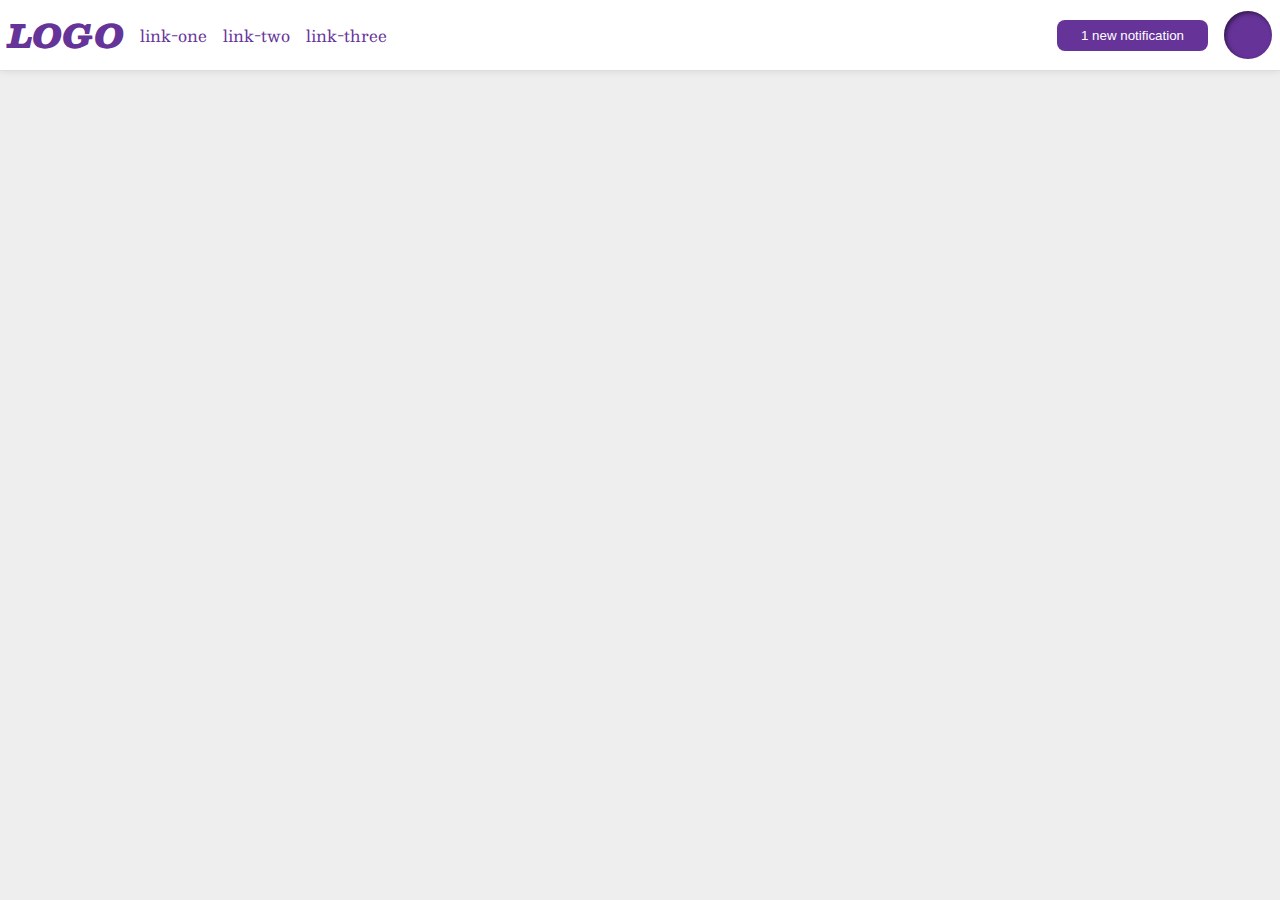
<file: flex/03-flex-header-2/index.html>
<!DOCTYPE html>
<html lang="en">
  <head>
    <meta charset="UTF-8">
    <meta http-equiv="X-UA-Compatible" content="IE=edge">
    <meta name="viewport" content="width=device-width, initial-scale=1.0">
    <title>Flex Header 2</title>
    <link rel="stylesheet" href="style.css">
  </head>
  <body>
    <div class="header">
      <div class="left">
        <div class="logo">
          LOGO
        </div>
        <ul class="links">
          <li><a href="https://google.com">link-one</a></li>
          <li><a href="https://google.com">link-two</a></li>
          <li><a href="https://google.com">link-three</a></li>
        </ul>
      </div>
      <div class="right">
        <button class="notifications">
          1 new notification
        </button>
        <div class="profile-image"></div>
      </div>
    </div>
  </body>
</html>
</file>
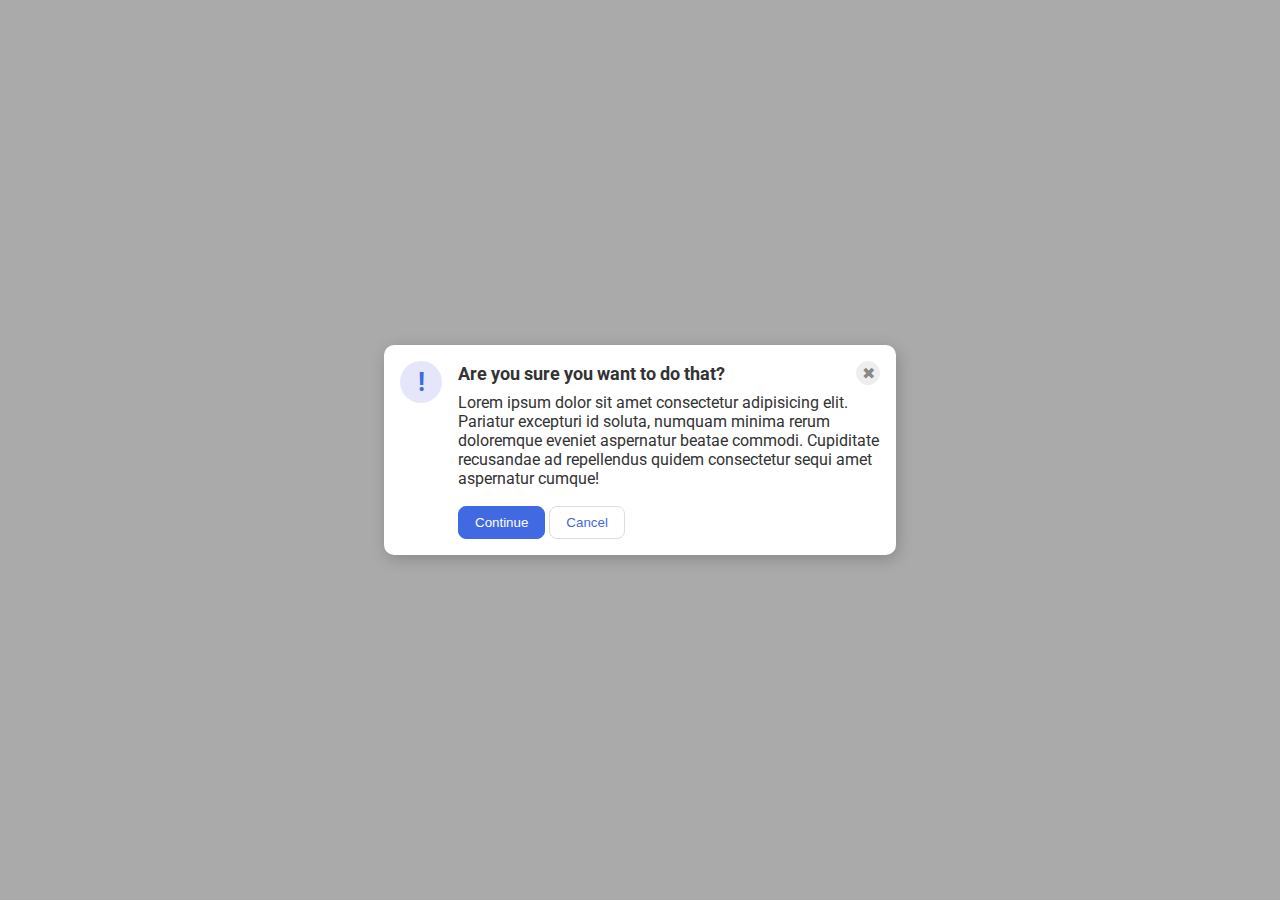
<file: flex/05-flex-modal/index.html>
<!DOCTYPE html>
<html lang="en">
  <head>
    <meta charset="UTF-8">
    <meta http-equiv="X-UA-Compatible" content="IE=edge">
    <meta name="viewport" content="width=device-width, initial-scale=1.0">
    <link rel="stylesheet" href="style.css">
    <title>Modal</title>
  </head>
  <body>
    <div class="modal">
      <div class="icon">!</div>
      <div class="container">
        <div class="header">Are you sure you want to do that?
          <button class="close-button">✖</button>
        </div>
        <div class="text">Lorem ipsum dolor sit amet consectetur adipisicing elit. Pariatur excepturi id soluta, numquam minima rerum doloremque eveniet aspernatur beatae commodi. Cupiditate recusandae ad repellendus quidem consectetur sequi amet aspernatur cumque!</div>
        <button class="continue">Continue</button>
        <button class="cancel">Cancel</button>
      </div>
    </div>
  </body>
</html>
</file>
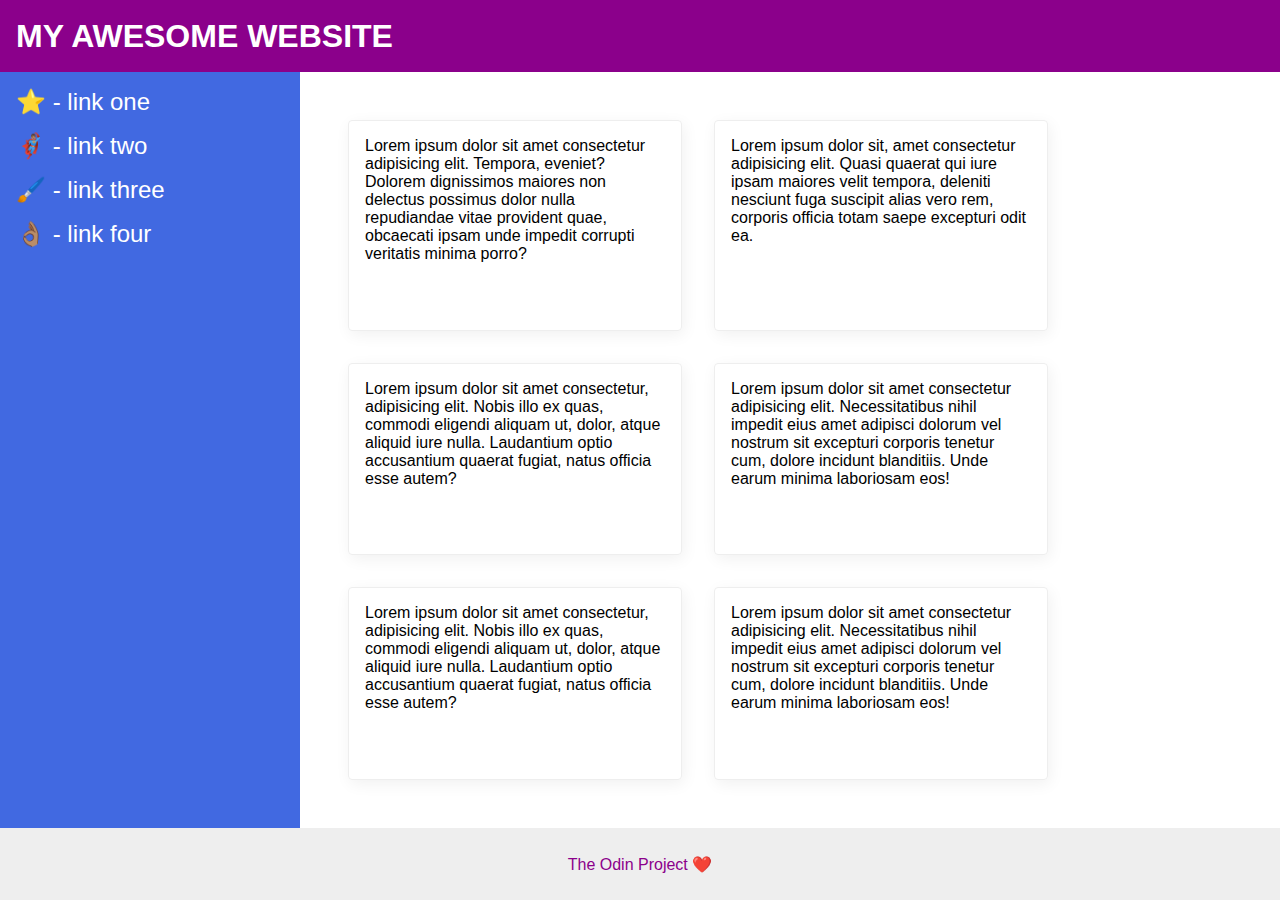
<file: flex/07-flex-layout-2/index.html>
<!DOCTYPE html>
<html lang="en">
  <head>
    <meta charset="UTF-8">
    <meta http-equiv="X-UA-Compatible" content="IE=edge">
    <meta name="viewport" content="width=device-width, initial-scale=1.0">
    <title>The Holy Grail</title>
    <link rel="stylesheet" href="style.css">
  </head>
  <body>
    <div class="header">
      MY AWESOME WEBSITE
    </div>
    <div class="body">  
      <div class="sidebar">
        <ul>
          <li><a href="#">⭐ - link one</a></li>
          <li><a href="#">🦸🏽‍♂️ - link two</a></li>
          <li><a href="#">🖌️ - link three</a></li>
          <li><a href="#">👌🏽 - link four</a></li>
        </ul>
      </div>

      <div class="cardContainer">
        <div class="card">Lorem ipsum dolor sit amet consectetur adipisicing elit. Tempora, eveniet? Dolorem dignissimos maiores non delectus possimus dolor nulla repudiandae vitae provident quae, obcaecati ipsam unde impedit corrupti veritatis minima porro?</div>
        <div class="card">Lorem ipsum dolor sit, amet consectetur adipisicing elit. Quasi quaerat qui iure ipsam maiores velit tempora, deleniti nesciunt fuga suscipit alias vero rem, corporis officia totam saepe excepturi odit ea.</div>
        <div class="card">Lorem ipsum dolor sit amet consectetur, adipisicing elit. Nobis illo ex quas, commodi eligendi aliquam ut, dolor, atque aliquid iure nulla. Laudantium optio accusantium quaerat fugiat, natus officia esse autem?</div>
        <div class="card">Lorem ipsum dolor sit amet consectetur adipisicing elit. Necessitatibus nihil impedit eius amet adipisci dolorum vel nostrum sit excepturi corporis tenetur cum, dolore incidunt blanditiis. Unde earum minima laboriosam eos!</div>
        <div class="card">Lorem ipsum dolor sit amet consectetur, adipisicing elit. Nobis illo ex quas, commodi eligendi aliquam ut, dolor, atque aliquid iure nulla. Laudantium optio accusantium quaerat fugiat, natus officia esse autem?</div>
        <div class="card">Lorem ipsum dolor sit amet consectetur adipisicing elit. Necessitatibus nihil impedit eius amet adipisci dolorum vel nostrum sit excepturi corporis tenetur cum, dolore incidunt blanditiis. Unde earum minima laboriosam eos!</div>
      </div>
    </div>
    <div class="footer">
      The Odin Project ❤️
    </div>
  </body>
</html>
</file>
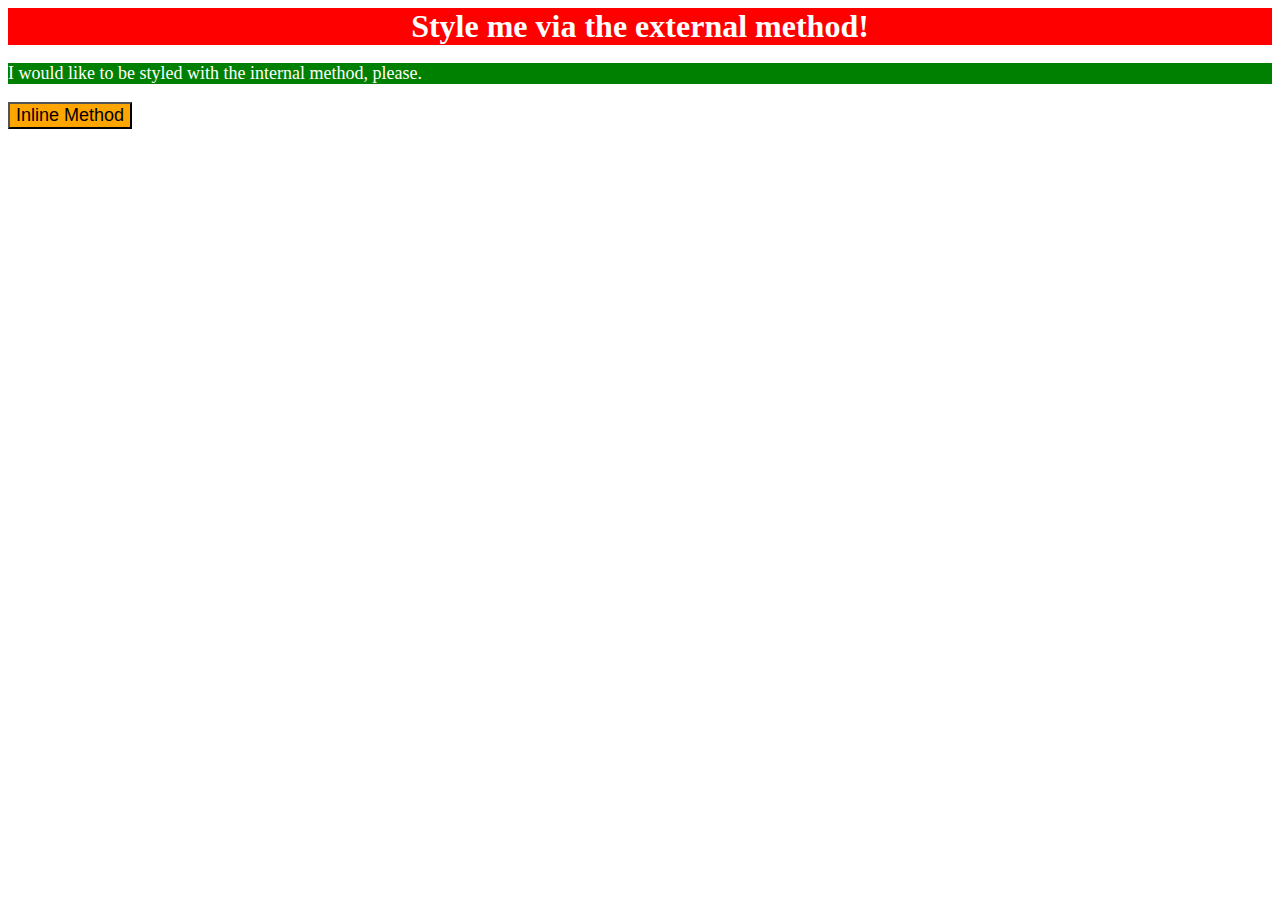
<file: foundations/01-css-methods/index.html>
<!DOCTYPE html>
<html lang="en">
  <head>
    <link rel="stylesheet" href="styles.css">
    <style>
      p {
        background-color: green;
        color: white;
        font-size: 18px;
      }
    </style>
    <meta charset="UTF-8">
    <meta http-equiv="X-UA-Compatible" content="IE=edge">
    <meta name="viewport" content="width=device-width, initial-scale=1.0">
    <title>Methods for Adding CSS</title>
  </head>
  <body>
    <div>Style me via the external method!</div>
    <p>I would like to be styled with the internal method, please.</p>
    <button style="background-color: orange; font-size: 18px;">Inline Method</button>
  </body>
</html>
</file>
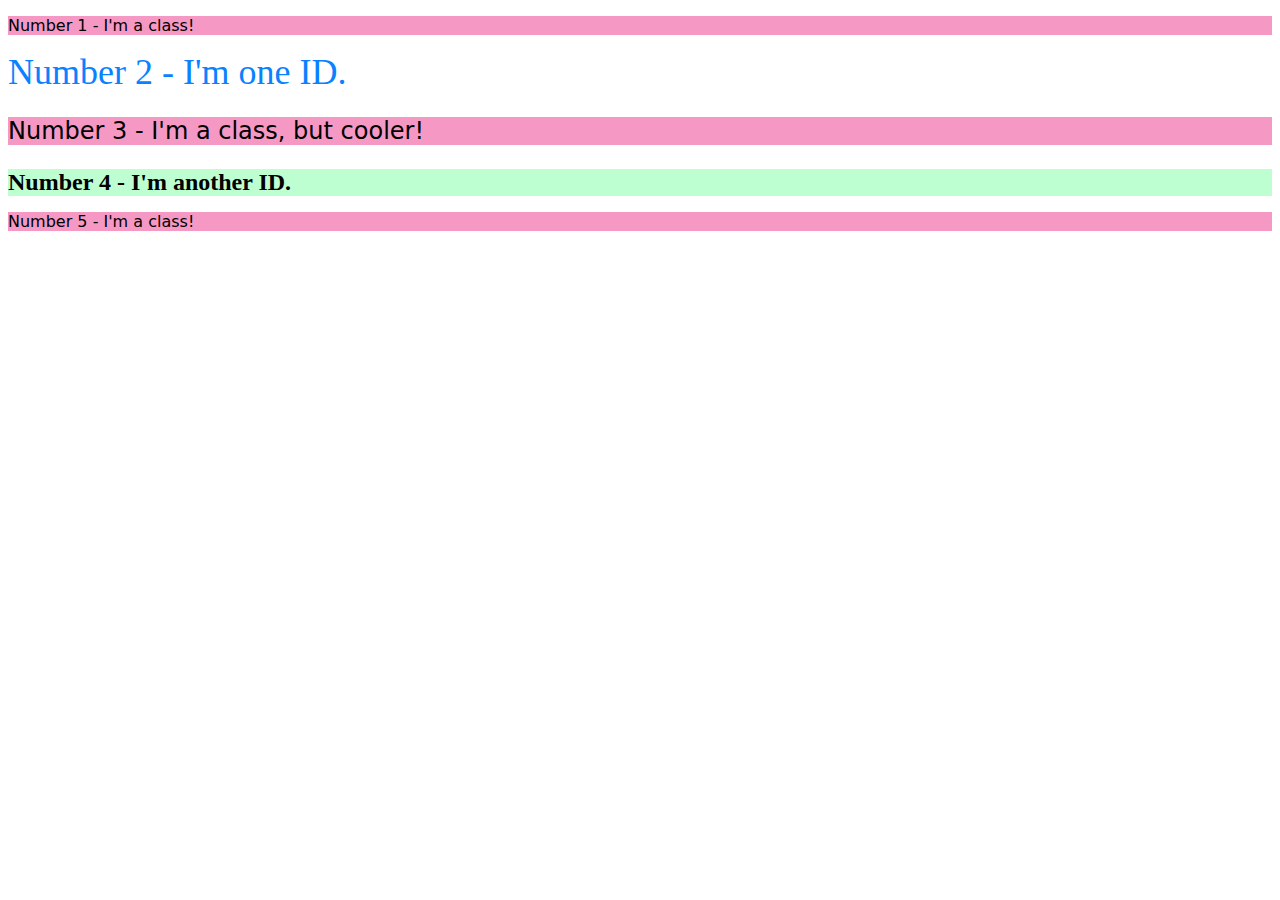
<file: foundations/02-class-id-selectors/index.html>
<!DOCTYPE html>
<html lang="en">
  <head>
    <meta charset="UTF-8">
    <meta http-equiv="X-UA-Compatible" content="IE=edge">
    <meta name="viewport" content="width=device-width, initial-scale=1.0">
    <title>Class and ID Selectors</title>
    <link rel="stylesheet" href="style.css">
  </head>
  <body>
    <p class="odd">Number 1 - I'm a class!</p>
    <div id="blue">Number 2 - I'm one ID.</div>
    <p class="odd header">Number 3 - I'm a class, but cooler!</p>
    <div id="green">Number 4 - I'm another ID.</div>
    <p class="odd">Number 5 - I'm a class!</p>
  </body>
</html>
</file>
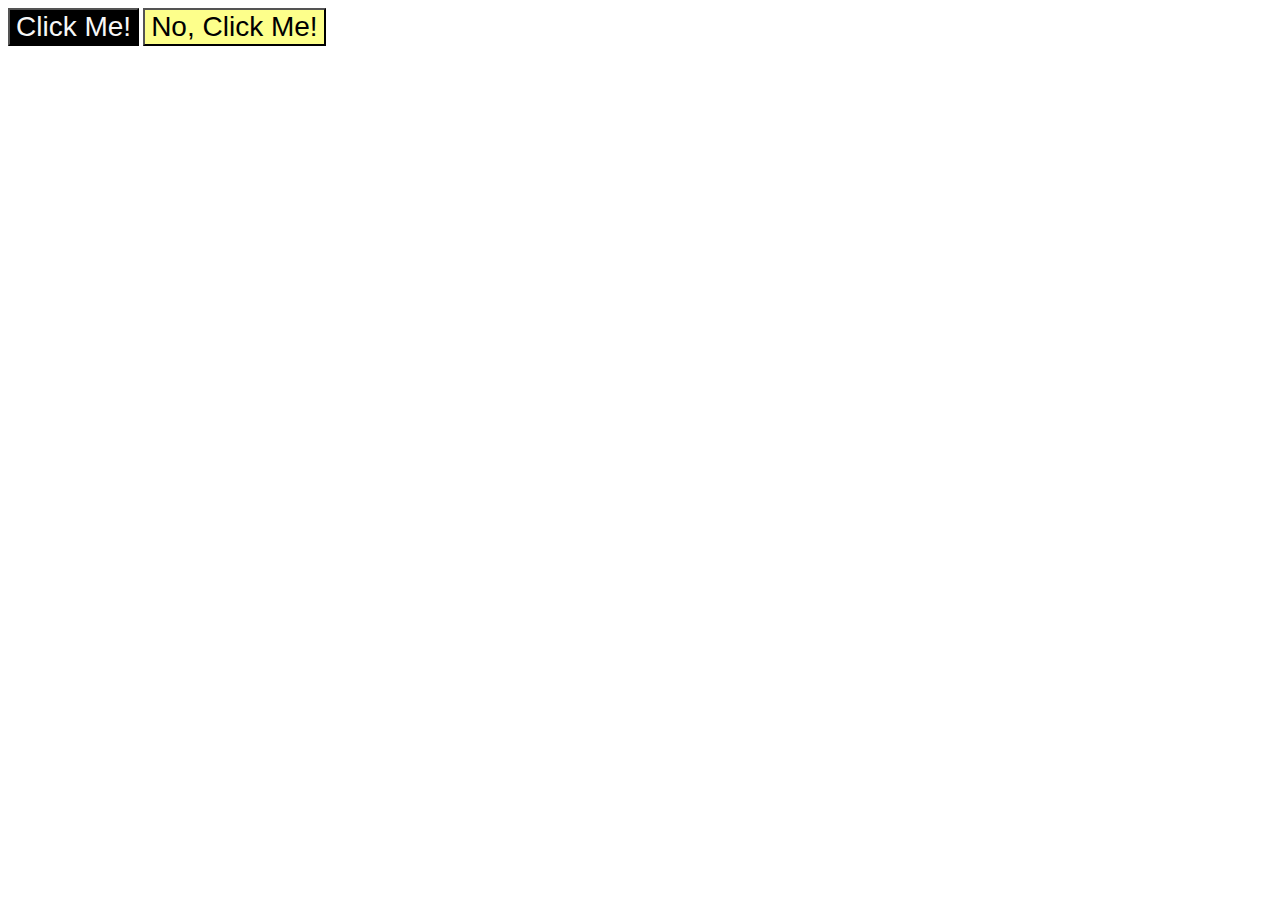
<file: foundations/03-grouping-selectors/index.html>
<!DOCTYPE html>
<html lang="en">
  <head>
    <meta charset="UTF-8">
    <meta http-equiv="X-UA-Compatible" content="IE=edge">
    <meta name="viewport" content="width=device-width, initial-scale=1.0">
    <title>Grouping Selectors</title>
    <link rel="stylesheet" href="style.css">
  </head>
  <body>
    <button class="left">Click Me!</button>
    <button class="right">No, Click Me!</button>
  </body>
</html>
</file>
<file: flex/03-flex-header-2/style.css>
/* this is some magical font-importing.  
you'll learn about it later. */
@import url('https://fonts.googleapis.com/css2?family=Besley:ital,wght@0,400;1,900&display=swap');

body {
  margin: 0;
  background: #eee;
  font-family: Besley, serif;
}

.header {
  background: white;
  border-bottom: 1px solid #ddd;
  box-shadow: 0 0 8px rgba(0,0,0,.1);
  display: flex;
  padding: 8px;
  align-items: center;
  justify-content: space-between;
}

.profile-image {
  background: rebeccapurple;
  box-shadow: inset 2px 2px 4px rgba(0,0,0,.5);
  border-radius: 50%;
  min-width: 48px;
  width: 48px;
  height: 48px;
  flex-basis: 1;
}

.logo {
  color: rebeccapurple;
  font-size: 32px;
  font-weight: 900;
  font-style: italic;
}

.divider {
  flex-grow: 3;
}

button {
  border: none;
  border-radius: 8px;
  background: rebeccapurple;
  color: white;
  padding: 8px 24px;
  align-self: center;
  flex-basis: 1;
}

a {
  /* this removes the line under our links */
  text-decoration: none;
  color: rebeccapurple;
}

ul {
  list-style-type: none;
  display: flex;
  margin: 0;
  padding: 0;
  gap: 16px;
}

.left, .right {
  display: flex;
  align-items: center;
  gap: 16px;
}
</file>
<file: flex/05-flex-modal/style.css>
@import url('https://fonts.googleapis.com/css2?family=Roboto:wght@400;700&display=swap');

html, body {
  height: 100%;
}

body {
  font-family: Roboto, sans-serif;
  margin: 0;
  background: #aaa;
  color: #333;
  /* I'll give you this one for free lol */
  display: flex;
  align-items: center;
  justify-content: center;
}

.header {
  display: flex;
  font-weight: bold;
  flex-shrink: 0;
  align-items: center;
  justify-content: space-between;
  margin-bottom: 8px;
  font-size: 18px;
}

.modal {
  background: white;
  width: 480px;
  border-radius: 10px;
  box-shadow: 2px 4px 16px rgba(0,0,0,.2);
  padding: 16px;
  gap: 16px;
  display: flex;
}

.icon {
  color: royalblue;
  font-size: 26px;
  font-weight: 700;
  background: lavender;
  width: 42px;
  height: 42px;
  border-radius: 50%;
  display: flex;
  align-items: center;
  justify-content: center;
  flex-shrink: 0;
}

.close-button {
  background: #eee;
  border-radius: 50%;
  color: #888;
  font-weight: 400;
  font-size: 16px;
  height: 24px;
  width: 24px;
  display: flex;
  align-items: center;
  justify-content: center;
  border: 1px solid #eee;
  padding: 0;
}

.text {
  margin-bottom: 18px;
}

button {
  cursor: pointer;
  padding: 8px 16px;
  border-radius: 8px;
}

button.continue {
  background: royalblue;
  border: 1px solid royalblue;
  color: white;
}

button.cancel {
  background: white;
  border: 1px solid #ddd;
  color: royalblue;
}
</file>
<file: flex/07-flex-layout-2/style.css>
body {
  font-family: -apple-system, BlinkMacSystemFont, 'Segoe UI', Roboto, Oxygen, Ubuntu, Cantarell, 'Open Sans', 'Helvetica Neue', sans-serif;
  margin: 0;
  min-height: 100vh;
  display: flex;
  flex-direction: column;
}

.header {
  height: 72px;
  background: darkmagenta;
  color: white;
  display: flex;
  align-items: center;
  padding: 0 16px;
  font-weight: 900;
  font-size: 32px;
}

.body {
  flex: auto;
  display: flex;
  flex-direction: row;
}

.footer {
  height: 72px;
  background: #eee;
  color: darkmagenta;
  display: flex;
  justify-content: center;
  align-items: center;
}

.sidebar {
  width: 300px;
  background: royalblue;
  box-sizing: border-box;
  display: flex;
  flex-shrink: 0;
  justify-content: flex-start;
  padding: 16px;
  font-size: 24px;
  color: white;
  flex-grow: 1;
}

.card {
  border: 1px solid #eee;
  box-shadow: 2px 4px 16px rgba(0,0,0,.06);
  border-radius: 4px;
  width: 300px;
  padding: 16px;
}

.cardContainer {
  display: flex;
  flex-wrap: wrap;
  padding: 48px;
  gap: 32px;
  flex-grow: 2;
}

ul {
  margin: 0;
  padding: 0;
  display: flex;
  flex-direction: column;
  gap: 16px;
  list-style-type: none;
}


a {
  text-decoration: none;
  color: white;
}
</file>
<file: foundations/01-css-methods/styles.css>
div {
    background-color: red;
    color: white;
    text-align: center;
    font-weight: bold;
    font-size: 32px
}
</file>
<file: foundations/02-class-id-selectors/style.css>
.odd {
    background-color: rgb(245, 153, 196);
    font-family: "Verdana", "DejaVu Sans", sans-serif
}

.odd.header {
    font-size: 24px
}

#blue {
    color: rgb(10, 130, 255);
    font-size: 36px
}

#green {
    background-color: rgb(190, 255, 210);
    font-size: 24px;
    font-weight: bold
}
</file>
<file: foundations/03-grouping-selectors/style.css>
.left, .right {
    font-family: "Helvetica", "Times New Roman", sans-serif;
    font-size: 28px
}

.left {
    font-weight: 700px;
    background-color: black;
    color: hsl(0, 0%, 97%)
}

.right {
    background-color: rgb(253, 255, 139)
}
</file>
